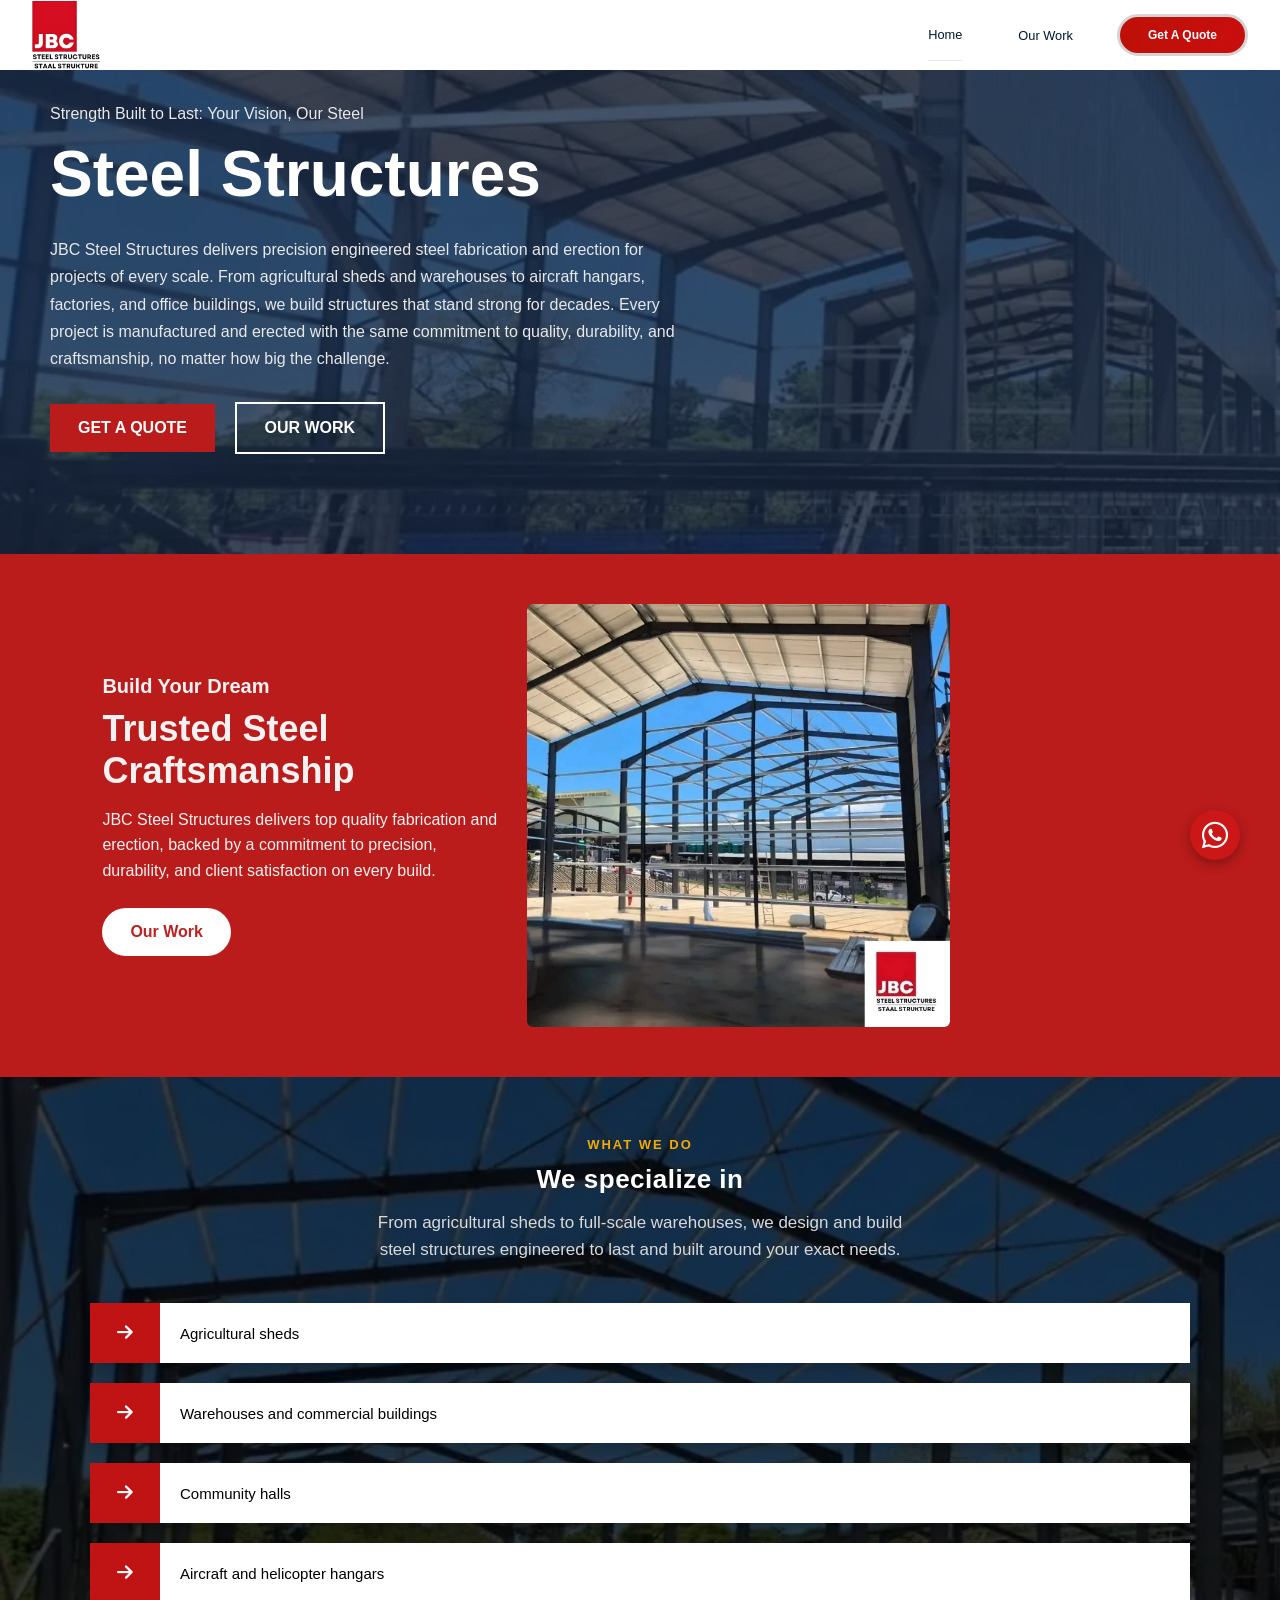
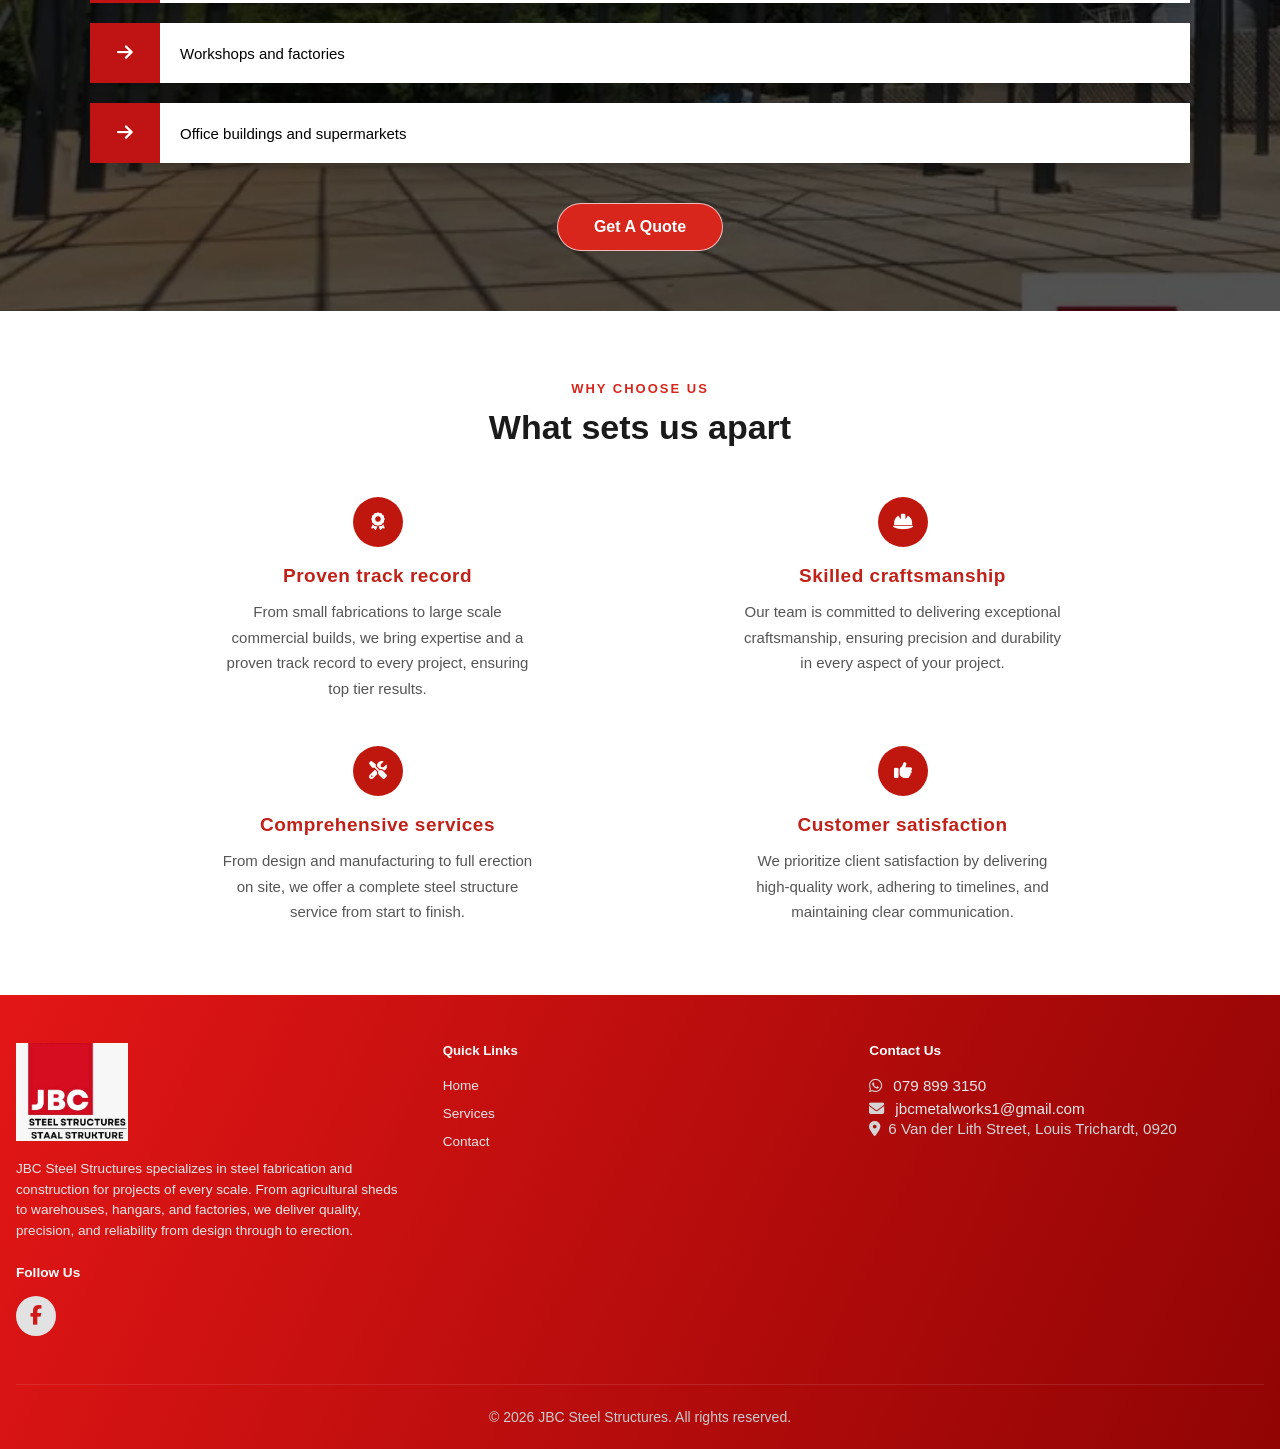
<file: index.html>
<!DOCTYPE html>
<html lang="en">
<head>
    <meta charset="UTF-8">
    <meta name="viewport" content="width=device-width, initial-scale=1.0">
    <title>JBC Steel Structures | Staal Strukture</title>
    <link rel="stylesheet" href="https://cdnjs.cloudflare.com/ajax/libs/font-awesome/6.5.0/css/all.min.css">
    <link rel="stylesheet" href="styles.css">
</head>
<body>

    <nav>
        <div class="logo">
            <img src="jbcmetals.png" alt="Logo">
            <span class="logo-title"></span>
          </div>
      
        <button class="menu-toggle" id="toggle" aria-label="Toggle menu">
          <span>Menu</span>
          <div class="bars">
            <span></span>
            <span></span>
            <span></span>
          </div>
        </button>
      
        <div class="nav-links" id="navLinks">
           <a href="index.html">Home <i class="fa fa-angle-right"></i></a>
            <a href="gallery.html">Our Work<i class="fa fa-angle-right"></i></a>
            <div class="nav-cta-wrap">
              <a href="contact.html" class="nav-cta"> Get A Quote </a>
            </div>
          </div>
      </nav>

      





   
      <style>
      
        body { font-family: Arial, Helvetica, sans-serif; }
      
        /* HERO */
        .hero {
          background: linear-gradient(rgba(20,35,60,0.75), rgba(20,35,60,0.75)), url("images/stbg1.webp") center/cover no-repeat;
          color:#fff;
          padding: 100px 50px;
          
        }
        .hero-tag { color:#f6b93b; font-size:22px; font-weight:bold; }
        .hero-tag span { color:#fff; }
        .hero h1 { font-size:64px; margin:10px 0 25px; }
        .hero p { font-size:16px; line-height:1.7; max-width:650px; color:#e8e8e8; }

        .hero-btns { margin-top:30px; }
        .btn { display:inline-block; 
            padding:15px 28px; 
            margin-right:15px;
             font-weight:bold; 
             text-decoration:none;
             }
        .btn-fill { background:#ba1b1b; color:#ffffff; }
        .btn-line { border:2px solid #fff; color:#fff; }
      
        /* STATS */
        .stats { background:#ba1b1b; color:#f2f2f2; display:flex; flex-wrap:wrap; align-items:center; padding:50px 8%; }
        .stats-left { flex:1 1 300px; padding-right:30px; }
        .stats-left h4 { font-size:20px; margin-bottom:10px; }
        .stats-left h2 { font-size:36px; margin-bottom:15px; }
        .stats-left p { line-height:1.6; max-width:400px; margin-bottom:25px; }
        .stats-right { flex:2 1 400px; }

        .stats-right img { width:65%; 
            height:auto;
            
             object-fit:cover; 
             display:block; 
             border-radius:6px; 
            }
      
        /* MOBILE */
        @media (max-width:768px) {
          .hero { padding:90px 25px;}
          .hero h1 { font-size:38px; }
          .hero-btns .btn {
             padding:13px 23px;
              font-size:13px; 
              margin-right:10px;
              border-radius: 25px;
             }
          .stats { flex-direction:column; padding:40px 6%; }
          .stats-right { display:none; }
        }
      </style>

      
<section class="hero">
  <div>
  <p class="tag">Strength Built to Last: <span>Your Vision, Our Steel</span></p>
</div>

  <h1>Steel Structures</h1>
  <p>JBC Steel Structures delivers precision engineered steel fabrication and erection for projects of every scale. From agricultural sheds and warehouses to aircraft hangars, factories, and office buildings, we build structures that stand strong for decades. Every project is manufactured and erected with the same commitment to quality, durability, and craftsmanship, no matter how big the challenge.</p>
  <div class="hero-btns">
    <a href="contact.html" class="btn btn-fill">GET A QUOTE</a>
    <a href="gallery.html" class="btn btn-line">OUR WORK</a>
  </div>
</section>
      
<section class="stats">
  <div class="stats-left">
    <h4>Build Your Dream</h4>
    <h2>Trusted Steel Craftsmanship</h2>
    <p>JBC Steel Structures delivers top quality fabrication and erection, backed by a commitment to precision, durability, and client satisfaction on every build.</p>
    <a href="gallery.html" class="btn btn-fill" style="background:#ffffff;color:#bb2323; border-radius: 25px;;">Our Work</a>
  </div>
  <div class="stats-right">
    <img src="images/stbg4.webp" alt="Steel fabrication work">
  </div>
</section>
      
 



























     <style>
   
      
        .services-section {
          background-image: url('images/stbg2.webp');
          background-size: cover;
          background-position: center;
          background-repeat: no-repeat;
          width: 100%;
        }
      
        .services-overlay {
          background: rgba(0, 0, 0, 0.68);
          width: 100%;
          padding: 60px 20px;
        }
      
        .services-container {
          max-width: 1100px;
          margin: 0 auto;
          text-align: center;
        }
      
        .services-eyebrow {
          color: #f2a900;
          font-size: 13px;
          font-weight: bold;
          letter-spacing: 2px;
          text-transform: uppercase;
          margin: 0 0 12px;
        }
      
        .services-title {
          color: #ffffff;
          font-size: 38px;
          font-weight: 700;
          letter-spacing: 0.5px;
          margin: 0 0 14px;
        }
      
        .services-subtitle {
          color: #d9d9d9;
          font-size: 17px;
          line-height: 1.6;
          max-width: 560px;
          margin: 0 auto 40px;
        }
      
        .services-grid {
          display: grid;
          grid-template-columns: minmax(0, 1fr) minmax(0, 1fr);
          gap: 20px;
          width: 100%;
        }
      
        .service-card {
          background: #ffffff;
          
         
          display: flex;
          align-items: stretch;
          min-height: 60px;
          min-width: 0;
          overflow: hidden;
          text-align: left;
          box-shadow: 0 6px 16px rgba(0, 0, 0, 0.25);
          transition: transform 0.2s ease, box-shadow 0.2s ease;
        }
      
        .service-card:hover {
          transform: translateY(-4px);
          box-shadow: 0 10px 22px rgba(0, 0, 0, 0.35);
        }
      
        .service-arrow-box {
          background: #c01313;
       
          border-radius: 0;
          display: flex;
          align-items: center;
          justify-content: center;
          width: 70px;
          flex-shrink: 0;
        }
      
        .service-arrow {
          font-size: 18px;
          color: #ffffff;
        }
      
        .service-text {
          font-size: 15px;
          color: #000000;
          margin: 0;
          line-height: 1.4;
          padding: 0 20px;
          display: flex;
          align-items: center;
          min-width: 0;
          word-wrap: break-word;
        }
      
        .services-cta {
          display: inline-block;
          background: #d9261c;
          color: #ffffff;
          font-size: 16px;
          
          font-weight: bold;
          text-decoration: none;
          padding: 14px 36px;
          border-radius: 30px;
          margin-top: 40px;
          border: 1.8px solid rgba(255, 255, 255, 0.689);
          cursor: pointer;
          transition: background 0.2s ease, transform 0.2s ease;
        }
      
        .services-cta:hover {
          background: #b81e16;
          transform: translateY(-2px);
        }
          .services-grid {
            grid-template-columns: 1fr;
          }
      
          .services-title {
            font-size: 26px;
          }
        
      </style>
 
      
 <section class="services-section">
  <div class="services-overlay">
    <div class="services-container">
      <p class="services-eyebrow">What we do</p>
      <h2 class="services-title">We specialize in</h2>
      <p class="services-subtitle">From agricultural sheds to full-scale warehouses, we design and build steel structures engineered to last and built around your exact needs.</p>

      <div class="services-grid">
        <div class="service-card">
          <div class="service-arrow-box"><i class="fas fa-arrow-right service-arrow"></i></div>
          <p class="service-text">Agricultural sheds</p>
        </div>

        <div class="service-card">
          <div class="service-arrow-box"><i class="fas fa-arrow-right service-arrow"></i></div>
          <p class="service-text">Warehouses and commercial buildings</p>
        </div>

        <div class="service-card">
          <div class="service-arrow-box"><i class="fas fa-arrow-right service-arrow"></i></div>
          <p class="service-text">Community halls</p>
        </div>

        <div class="service-card">
          <div class="service-arrow-box"><i class="fas fa-arrow-right service-arrow"></i></div>
          <p class="service-text">Aircraft and helicopter hangars</p>
        </div>

        <div class="service-card">
          <div class="service-arrow-box"><i class="fas fa-arrow-right service-arrow"></i></div>
          <p class="service-text">Workshops and factories</p>
        </div>

        <div class="service-card">
          <div class="service-arrow-box"><i class="fas fa-arrow-right service-arrow"></i></div>
          <p class="service-text">Office buildings and supermarkets</p>
        </div>
      </div>

      

      <a href="contact.html" class="services-cta">Get A Quote</a>
    </div>
  </div>
</section>
  



 <style>
    
      
        .why-section {
          background: #ffffff;
          width: 100%;
          padding: 70px 20px;
        }
      
        .why-container {
          max-width: 1000px;
          margin: 0 auto;
          text-align: center;
        }
      
        .why-eyebrow {
          color: #d9261c;
          font-size: 13px;
          font-weight: bold;
          letter-spacing: 2px;
          text-transform: uppercase;
          margin: 0 0 12px;
        }
      
        .why-title {
          color: #1a1a1a;
          font-size: 34px;
          font-weight: 700;
          margin: 0 0 50px;
        }
      
        .why-grid {
          display: grid;
          grid-template-columns: minmax(0, 1fr) minmax(0, 1fr);
          gap: 45px 50px;
        }
      
        .why-icon {
          width: 50px;
          height: 50px;
          border-radius: 50%;
          background: #bf170e;
          display: flex;
          align-items: center;
          justify-content: center;
          margin: 0 auto 18px;
        }
      
        .why-icon i {
          font-size: 18px;
          color: #ffffff;
        }
      
        .why-card-title {
          color: #c0221a;
          font-size: 19px;
          font-weight: 700;
          letter-spacing: 0.5px;
          margin: 0 0 12px;
        }
      
        .why-card-text {
          color: #555555;
          font-size: 15px;
          line-height: 1.7;
          max-width: 320px;
          margin: 0 auto;
        }
      
        @media (max-width: 768px) {
          .why-grid {
            grid-template-columns: 1fr;
          }
      
          .why-title {
            font-size: 26px;
          }
        }
      </style>
    
      
    <section class="why-section">
      <div class="why-container">
        <p class="why-eyebrow">Why choose us</p>
        <h2 class="why-title">What sets us apart</h2>
    
        <div class="why-grid">
          <div class="why-card">
            <div class="why-icon"><i class="fas fa-award"></i></div>
            <h3 class="why-card-title">Proven track record</h3>
            <p class="why-card-text">From small fabrications to large scale commercial builds, we bring expertise and a proven track record to every project, ensuring top tier results.</p>
          </div>
    
          <div class="why-card">
            <div class="why-icon"><i class="fas fa-hard-hat"></i></div>
            <h3 class="why-card-title">Skilled craftsmanship</h3>
            <p class="why-card-text">Our team is committed to delivering exceptional craftsmanship, ensuring precision and durability in every aspect of your project.</p>
          </div>
    
          <div class="why-card">
            <div class="why-icon"><i class="fas fa-tools"></i></div>
            <h3 class="why-card-title">Comprehensive services</h3>
            <p class="why-card-text">From design and manufacturing to full erection on site, we offer a complete steel structure service from start to finish.</p>
          </div>
    
          <div class="why-card">
            <div class="why-icon"><i class="fas fa-thumbs-up"></i></div>
            <h3 class="why-card-title">Customer satisfaction</h3>
            <p class="why-card-text">We prioritize client satisfaction by delivering high-quality work, adhering to timelines, and maintaining clear communication.</p>
          </div>
        </div>
      </div>
    </section>




      


    <footer class="footer">
      <div class="footer-container">
          
          <!-- Company Info -->
          <div class="footer-section">
            <div class="foo">
              <div class="foo-icon"><img src="footlog.jpg"></div> 
            </div>
    
            <style>
              .foo {
                display: flex;
                align-items: center;
              }
    
              .foo-icon img {
                width: 7rem;
             
                display: flex;
                align-items: center;
                justify-content: center;
              }
            </style>
    
            <br>
    
            <p>
              JBC Steel Structures specializes in steel fabrication and construction for projects of every scale.
              From agricultural sheds to warehouses, hangars, and factories, we deliver quality, precision, and reliability from design through to erection.
            </p>
            
            <h3 style="margin-top: 1.5rem;">Follow Us</h3>
            <div class="social-links">
              <a href="PASTE_FACEBOOK_URL_HERE" target="_blank" class="social-icon" aria-label="Facebook">
                <i class="fa-brands fa-facebook-f"></i>
              </a>
            </div>
          </div>
    
          <!-- Quick Links -->
          <div class="footer-section-lu">
            <h5>Quick Links</h5>
            <br>
            <div class="footer-links">
              <a href="index.html">Home</a>
              <a href="services.html">Services</a>
              <a href="contact.html">Contact</a>
            </div>
          </div>
    
          <!-- Contact Info -->
          <div class="footer-section">
            <h3>Contact Us</h3>
            <div class="contact-inf">
    
              <div class="contact-item">
                <span><i class="fa-brands fa-whatsapp"></i></span>
                <a class="col" href="https://wa.me/27798993150">079 899 3150</a>
              </div>
    
              <div class="contact-item">
                <span><i class="fa-solid fa-envelope"></i></span>
                <a class="col" href="mailto:jbcmetalworks1@gmail.com">jbcmetalworks1@gmail.com</a>
              </div>
  
              <div class="contact-item">
                <span><i class="fa-solid fa-location-dot"></i></span>
                <span>6 Van der Lith Street, Louis Trichardt, 0920</span>
              </div>
    
            </div>
          </div>
      </div>
    
      <div class="footer-bottom">
        <p>&copy; 2026 JBC Steel Structures. All rights reserved.</p>
      </div>
    </footer>
  





    <a href="https://wa.me/27798993150" target="_blank" class="whatsapp-widget" aria-label="Chat on WhatsApp">
      <i class="fa-brands fa-whatsapp"></i>
  </a>
  
  <style>
      .whatsapp-widget {
          position: fixed;
          bottom: 40px;
          right: 40px;
          background-color: #cb1717;
          color: #fff;
          width: 50px;
          height: 50px;
          border-radius: 50%;
          display: flex;
          align-items: center;
          justify-content: center;
          font-size: 30px;
          box-shadow: 0 4px 12px rgba(0, 0, 0, 0.3);
          z-index: 1000;
          text-decoration: none;
          animation: whatsapp-pulse 1.5s infinite;
      }
  
      .whatsapp-widget:hover {
          background-color: #1ebe5b;
      }
  
      @keyframes whatsapp-pulse {
          0% {
              box-shadow: 0 0 0 0 rgba(37, 211, 102, 0.6), 0 4px 12px rgba(0, 0, 0, 0.3);
          }
          70% {
              box-shadow: 0 0 0 18px rgba(37, 211, 102, 0), 0 4px 12px rgba(0, 0, 0, 0.3);
          }
          100% {
              box-shadow: 0 0 0 0 rgba(37, 211, 102, 0), 0 4px 12px rgba(0, 0, 0, 0.3);
          }
      }
  
      @media (max-width: 480px) {
          .whatsapp-widget {
              width: 55px;
              height: 55px;
              font-size: 28px;
              bottom: 20px;
              right: 20px;
          }
      }
  </style>



<script src="scripts.js"></script>
</body>
</html>
</file>
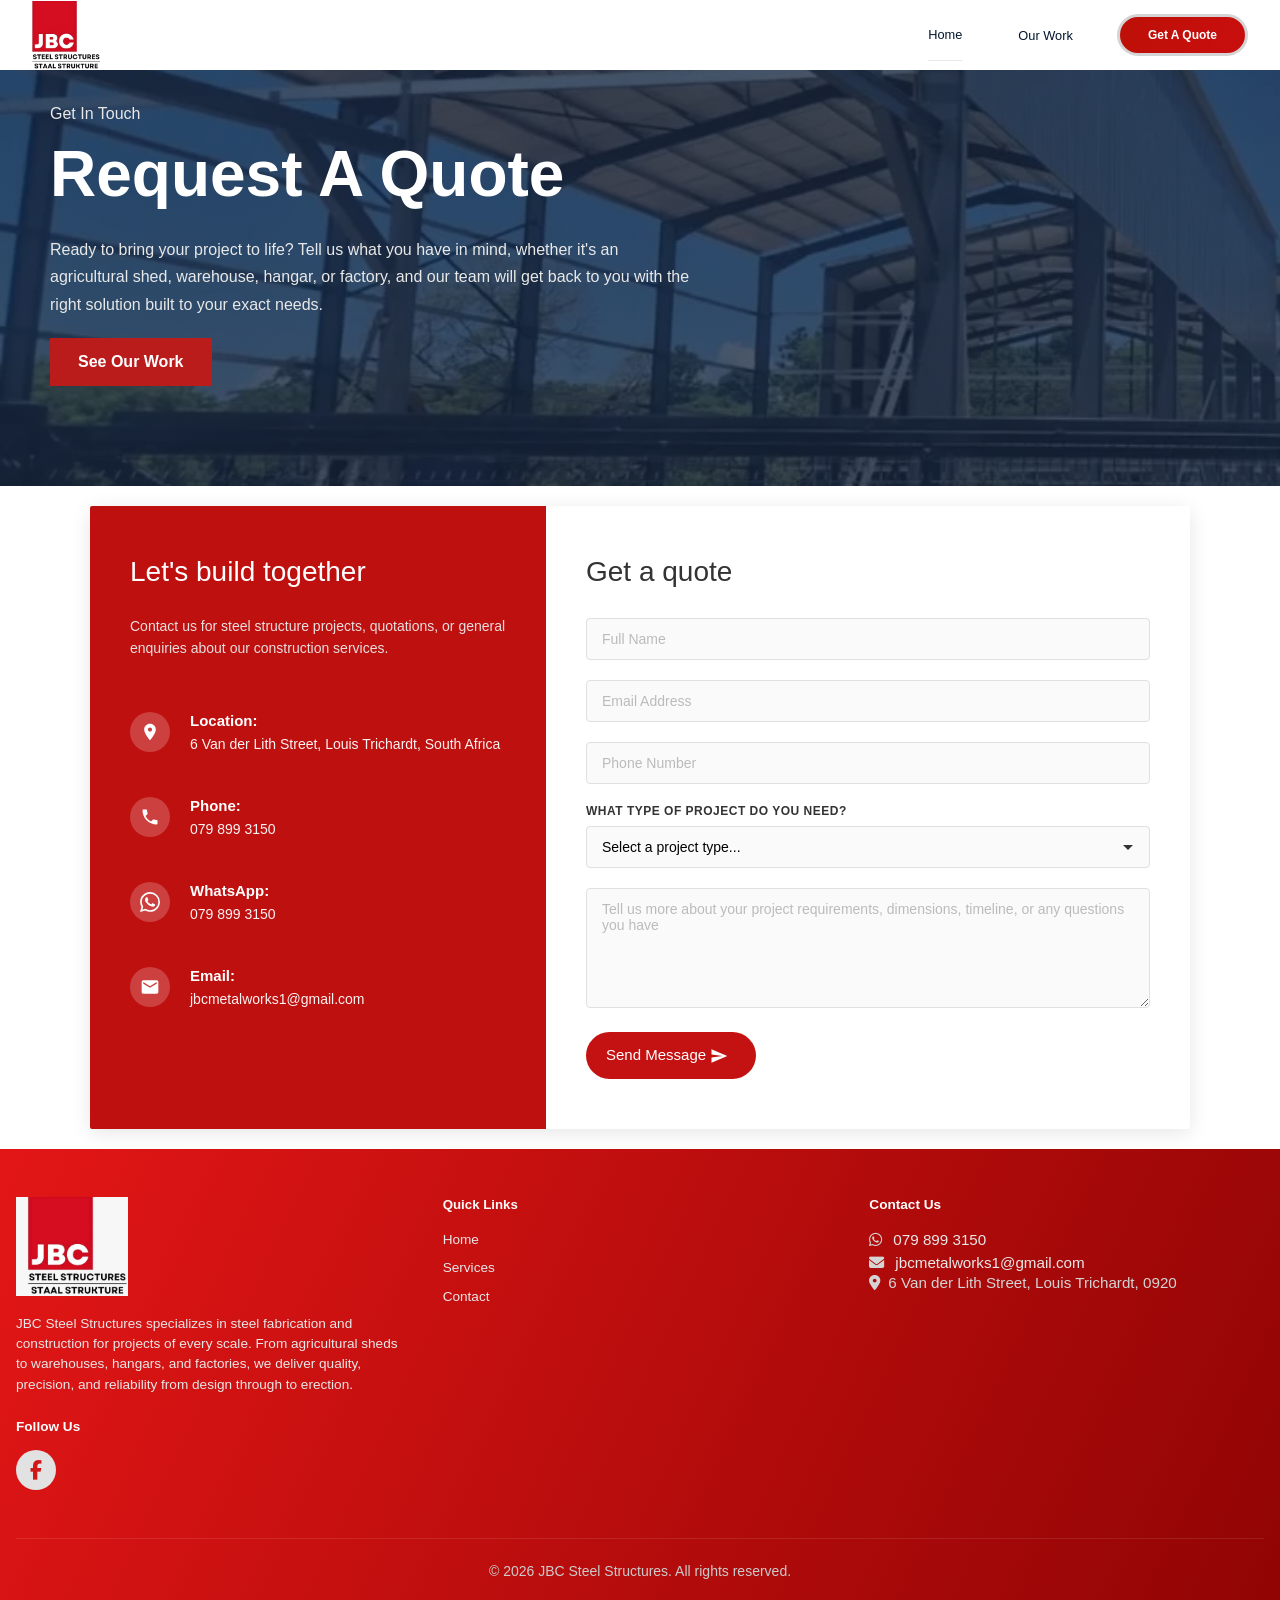
<file: contact.html>
<!DOCTYPE html>
<html lang="en">
<head>
    <meta charset="UTF-8">
    <meta name="viewport" content="width=device-width, initial-scale=1.0">
    <title>JBC Steel Structures | Staal Strukture</title>
    <link rel="stylesheet" href="https://cdnjs.cloudflare.com/ajax/libs/font-awesome/6.5.0/css/all.min.css">
    <link rel="stylesheet" href="styles.css">
</head>
<body>

    <nav>
        <div class="logo">
            <img src="jbcmetals.png" alt="Logo">
            <span class="logo-title"></span>
          </div>
      
        <button class="menu-toggle" id="toggle" aria-label="Toggle menu">
          <span>Menu</span>
          <div class="bars">
            <span></span>
            <span></span>
            <span></span>
          </div>
        </button>
      
        <div class="nav-links" id="navLinks">
           <a href="index.html">Home <i class="fa fa-angle-right"></i></a>
            <a href="gallery.html">Our Work<i class="fa fa-angle-right"></i></a>
            <div class="nav-cta-wrap">
              <a href="contact.html" class="nav-cta"> Get A Quote </a>
            </div>
          </div>
      </nav>

      





   
      <style>
      
        body { font-family: Arial, Helvetica, sans-serif; }
      
        /* HERO */
        .hero {
          background: linear-gradient(rgba(20,35,60,0.75), rgba(20,35,60,0.75)), url("images/stbg1.webp") center/cover no-repeat;
          color:#fff;
          padding: 100px 50px;
          
        }
        .hero-tag { color:#f6b93b; font-size:22px; font-weight:bold; }
        .hero-tag span { color:#fff; }
        .hero h1 { font-size:64px; margin:10px 0 25px; }
        .hero p { font-size:16px; line-height:1.7; max-width:650px; color:#e8e8e8; }

        .hero-btns { margin-top:20px; }
        .btn { display:inline-block; 
            padding:15px 28px; 
            margin-right:15px;
             font-weight:bold; 
             text-decoration:none;
             }
        .btn-fill { background:#ba1b1b; color:#ffffff; }
        .btn-line { border:2px solid #fff; color:#fff; }
      
   

        .stats-right img { width:65%; 
            height:auto;
            
             object-fit:cover; 
             display:block; 
             border-radius:6px; 
            }
      
        /* MOBILE */
        @media (max-width:768px) {
          .hero { padding:90px 25px;}
          .hero h1 { font-size:38px; }
          .hero-btns .btn {
             padding:13px 23px;
              font-size:13px; 
              margin-right:10px;
              border-radius: 25px;
             }
      
        }
      </style>

      
<section class="hero">
    <div>
    <p class="tag">Get In Touch</p>
</div>

    <h1>Request A Quote</h1>
    <p>Ready to bring your project to life? Tell us what you have in mind, whether it's an agricultural shed, warehouse, hangar, or factory, and our team will get back to you with the right solution built to your exact needs.</p>
    <div class="hero-btns">
      <a href="gallery.html" class="btn btn-fill">See Our Work</a>
     
    </div>
  </section>

















<style>
        
    .whole{
       background: #ffffff;
    }
               .contact {
                  
                   display: flex;
                   justify-content: center;
                   align-items: center;
                   min-height: 60vh;
                   padding: 20px;
               }
       
               .contact-container {
                   display: flex;
                   max-width: 1100px;
                   width: 100%;
                   background: white;
                   border-radius: 2px;
                   overflow: hidden;
                   box-shadow: 0 4px 20px rgba(0, 0, 0, 0.1);
               }
       
               .contact-info {
                   background: rgb(191, 16, 16);
                   color: white;
                   padding: 50px 40px;
                   flex: 1;
                   min-width: 280px;
               }
       
               .contact-info h2 {
                   color: white;
                   font-size: 28px;
                   margin-bottom: 15px;
                   font-weight: 500;
               }
       
               .contact-info p {
                   color: rgb(235, 235, 235);
                   font-size: 14px;
                   line-height: 1.6;
                   margin-bottom: 40px;
                   opacity: 0.95;
               }
       
               .info-item {
                   display: flex;
                   align-items: flex-start;
                   margin-bottom: 30px;
               }
       
               .info-icon {
                   width: 40px;
                   height: 40px;
                   background: rgba(255, 255, 255, 0.2);
                   border-radius: 50%;
                   display: flex;
                   align-items: center;
                   justify-content: center;
                   margin-right: 20px;
                   flex-shrink: 0;
               }
       
               .info-icon svg {
                   width: 20px;
                   height: 20px;
                   fill: white;
               }
       
               .info-content {
                   flex: 1;
               }
       
               .info-label {
                   font-weight: 600;
                   margin-bottom: 5px;
                   font-size: 15px;
               }
       
               .info-text {
                   font-size: 14px;
                   opacity: 0.95;
                   line-height: 1.5;
               }
       
               .contact-form {
                   padding: 50px 40px;
                   flex: 1.5;
               }
       
               .contact-form h2 {
                   font-size: 28px;
                   margin-bottom: 30px;
                   color: #333;
                   font-weight: 500;
               }
       
               .form-row {
                   display: flex;
                   gap: 20px;
                   margin-bottom: 20px;
               }
       
               .form-group {
                   flex: 1;
                   margin-bottom: 20px;
               }
       
               .form-group label {
                   display: block;
                   font-size: 12px;
                   font-weight: 600;
                   color: #333;
                   margin-bottom: 8px;
                   text-transform: uppercase;
                   letter-spacing: 0.5px;
               }
       
               .form-group input,
               .form-group textarea,
               .form-group select {
                   width: 100%;
                   padding: 12px 15px;
                   border: 1px solid #e0e0e0;
                   border-radius: 4px;
                   font-size: 14px;
                   font-family: inherit;
                   transition: border-color 0.3s;
                   background: #fafafa;
               }
       
               .form-group select {
                   cursor: pointer;
                   appearance: none;
                   background-image: url("data:image/svg+xml,%3Csvg xmlns='http://www.w3.org/2000/svg' width='12' height='12' viewBox='0 0 12 12'%3E%3Cpath fill='%23333' d='M6 9L1 4h10z'/%3E%3C/svg%3E");
                   background-repeat: no-repeat;
                   background-position: right 15px center;
                   padding-right: 40px;
               }
       
               .form-group input:focus,
               .form-group textarea:focus,
               .form-group select:focus {
                   outline: none;
                   border-color: #5ecea1;
                   background: white;
               }
       
               .form-group input::placeholder,
               .form-group textarea::placeholder {
                   color: #bbb;
               }
       
               .form-group textarea {
                   resize: vertical;
                   min-height: 120px;
               }
       
               .submit-btn {
                   background:  rgb(196, 18, 18);
                   color: white;
                   border: none;
                   padding: 14px 20px;
                   font-size: 15px;
                   border-radius: 25px;
                   cursor: pointer;
                   transition: transform 0.2s, box-shadow 0.2s;
                   font-weight: 500;
               }
       
               .submit-btn:hover {
                   transform: translateY(-2px);
                   box-shadow: 0 4px 12px rgba(94, 206, 161, 0.4);
               }
       
               .submit-btn:active {
                   transform: translateY(0);
               }
       
               @media (max-width: 768px) {
                   .contact-container {
                       flex-direction: column;
                   }
       
                   .contact-info,
                   .contact-form {
                       padding: 30px 25px;
                   }
       
                   .form-row {
                       flex-direction: column;
                       gap: 0;
                   }
       
                   .contact-info h2,
                   .contact-form h2 {
                       font-size: 24px;
                   }
               }
           </style>
   
           
       <section class="whole">
   
   
        <div class="contact">
            <div class="contact-container">
                
                <!-- CONTACT INFO PANEL -->
                <div class="contact-info">
                    <h2>Let's build together</h2>
                    <p>Contact us for steel structure projects, quotations, or general enquiries about our construction services.</p>
        
                    <div class="info-item">
                        <div class="info-icon">
                            <svg viewBox="0 0 24 24">
                                <path d="M12 2C8.13 2 5 5.13 5 9c0 5.25 7 13 7 13s7-7.75 7-13c0-3.87-3.13-7-7-7zm0 9.5c-1.38 0-2.5-1.12-2.5-2.5s1.12-2.5 2.5-2.5 2.5 1.12 2.5 2.5-1.12 2.5-2.5 2.5z"/>
                            </svg>
                        </div>
                        <div class="info-content">
                            <div class="info-label">Location:</div>
                            <div class="info-text">6 Van der Lith Street, Louis Trichardt, South Africa</div>
                        </div>
                    </div>
        
                    <div class="info-item">
                        <div class="info-icon">
                            <svg viewBox="0 0 24 24">
                                <path d="M6.62 10.79c1.44 2.83 3.76 5.14 6.59 6.59l2.2-2.2c.27-.27.67-.36 1.02-.24 1.12.37 2.33.57 3.57.57.55 0 1 .45 1 1V20c0 .55-.45 1-1 1-9.39 0-17-7.61-17-17 0-.55.45-1 1-1h3.5c.55 0 1 .45 1 1 0 1.25.2 2.45.57 3.57.11.35.03.74-.25 1.02l-2.2 2.2z"/>
                            </svg>
                        </div>
                        <div class="info-content">
                            <div class="info-label">Phone:</div>
                            <div class="info-text">079 899 3150</div>
                        </div>
                    </div>
        
                    <div class="info-item">
                        <div class="info-icon">
                            <svg viewBox="0 0 24 24">
                                <path d="M17.472 14.382c-.297-.149-1.758-.867-2.03-.967-.273-.099-.471-.148-.67.15-.197.297-.767.966-.94 1.164-.173.199-.347.223-.644.075-.297-.15-1.255-.463-2.39-1.475-.883-.788-1.48-1.761-1.653-2.059-.173-.297-.018-.458.13-.606.134-.133.298-.347.446-.52.149-.174.198-.298.298-.497.099-.198.05-.371-.025-.52-.075-.149-.669-1.612-.916-2.207-.242-.579-.487-.5-.669-.51-.173-.008-.371-.01-.57-.01-.198 0-.52.074-.792.372-.272.297-1.04 1.016-1.04 2.479 0 1.462 1.065 2.875 1.213 3.074.149.198 2.096 3.2 5.077 4.487.709.306 1.262.489 1.694.625.712.227 1.36.195 1.871.118.571-.085 1.758-.719 2.006-1.413.248-.694.248-1.289.173-1.413-.074-.124-.272-.198-.57-.347m-5.421 7.403h-.004a9.87 9.87 0 01-5.031-1.378l-.361-.214-3.741.982.998-3.648-.235-.374a9.86 9.86 0 01-1.51-5.26c.001-5.45 4.436-9.884 9.888-9.884 2.64 0 5.122 1.03 6.988 2.898a9.825 9.825 0 012.893 6.994c-.003 5.45-4.437 9.884-9.885 9.884m8.413-18.297A11.815 11.815 0 0012.05 0C5.495 0 .16 5.335.157 11.892c0 2.096.547 4.142 1.588 5.945L.057 24l6.305-1.654a11.882 11.882 0 005.683 1.448h.005c6.554 0 11.89-5.335 11.893-11.893a11.821 11.821 0 00-3.48-8.413Z"/>
                            </svg>
                        </div>
                        <div class="info-content">
                            <div class="info-label">WhatsApp:</div>
                            <div class="info-text">079 899 3150</div>
                        </div>         
                    </div>
        
                    <div class="info-item">
                        <div class="info-icon">
                            <svg viewBox="0 0 24 24">
                                <path d="M20 4H4c-1.1 0-1.99.9-1.99 2L2 18c0 1.1.9 2 2 2h16c1.1 0 2-.9 2-2V6c0-1.1-.9-2-2-2zm0 4l-8 5-8-5V6l8 5 8-5v2z"/>
                            </svg>
                        </div>
                        <div class="info-content">
                            <div class="info-label">Email:</div>
                            <div class="info-text">jbcmetalworks1@gmail.com</div>
                        </div>
                    </div>
        
                </div>
        
                <!-- CONTACT FORM -->
                <div class="contact-form">
                    <h2>Get a quote</h2>
                    <form>
        
                        <div class="form-group">
                            <input type="text" id="fullname" placeholder="Full Name" required>
                        </div>
        
                        <div class="form-group">
                            <input type="email" id="email" placeholder="Email Address" required>
                        </div>
        
                        <div class="form-group">
                            <input type="tel" id="phone" placeholder="Phone Number" required>
                        </div>
        
                        <div class="form-group">
                            <label for="service">What type of project do you need?</label>
                            <select id="service" required>
                                <option value="">Select a project type...</option>
                                <option value="agricultural-shed">Agricultural Shed</option>
                                <option value="warehouse">Warehouse</option>
                                <option value="community-hall">Community Hall</option>
                                <option value="hangar">Aircraft or Helicopter Hangar</option>
                                <option value="workshop">Workshop</option>
                                <option value="factory">Factory</option>
                                <option value="office-building">Office Building</option>
                                <option value="supermarket">Supermarket</option>
                                <option value="other">Other / Custom Project</option>
                            </select>
                        </div>
        
                       
        
                        <div class="form-group">
                            <textarea id="message" placeholder="Tell us more about your project requirements, dimensions, timeline, or any questions you have"></textarea>
                        </div>
        
                        <button type="submit" class="submit-btn">
                            
                            Send Message 
                             <svg style="width: 18px; height: 18px; margin-right: 8px; vertical-align: middle;" viewBox="0 0 24 24" fill="white">
                                <path d="M2.01 21L23 12 2.01 3 2 10l15 2-15 2z"/>
                            </svg>
                        </button>
                    </form>
                </div>
        
            </div>
        </div>
   
   
   </section>





























    

   <footer class="footer">
    <div class="footer-container">
        
        <!-- Company Info -->
        <div class="footer-section">
          <div class="foo">
            <div class="foo-icon"><img src="footlog.jpg"></div> 
          </div>
  
          <style>
            .foo {
              display: flex;
              align-items: center;
            }
  
            .foo-icon img {
              width: 7rem;
           
              display: flex;
              align-items: center;
              justify-content: center;
            }
          </style>
  
          <br>
  
          <p>
            JBC Steel Structures specializes in steel fabrication and construction for projects of every scale.
            From agricultural sheds to warehouses, hangars, and factories, we deliver quality, precision, and reliability from design through to erection.
          </p>
          
          <h3 style="margin-top: 1.5rem;">Follow Us</h3>
          <div class="social-links">
            <a href="PASTE_FACEBOOK_URL_HERE" target="_blank" class="social-icon" aria-label="Facebook">
              <i class="fa-brands fa-facebook-f"></i>
            </a>
          </div>
        </div>
  
        <!-- Quick Links -->
        <div class="footer-section-lu">
          <h5>Quick Links</h5>
          <br>
          <div class="footer-links">
            <a href="index.html">Home</a>
            <a href="services.html">Services</a>
            <a href="contact.html">Contact</a>
          </div>
        </div>
  
        <!-- Contact Info -->
        <div class="footer-section">
          <h3>Contact Us</h3>
          <div class="contact-inf">
  
            <div class="contact-item">
              <span><i class="fa-brands fa-whatsapp"></i></span>
              <a class="col" href="https://wa.me/27798993150">079 899 3150</a>
            </div>
  
            <div class="contact-item">
              <span><i class="fa-solid fa-envelope"></i></span>
              <a class="col" href="mailto:jbcmetalworks1@gmail.com">jbcmetalworks1@gmail.com</a>
            </div>

            <div class="contact-item">
              <span><i class="fa-solid fa-location-dot"></i></span>
              <span>6 Van der Lith Street, Louis Trichardt, 0920</span>
            </div>
  
          </div>
        </div>
    </div>
  
    <div class="footer-bottom">
      <p>&copy; 2026 JBC Steel Structures. All rights reserved.</p>
    </div>
  </footer>



   <script src="scripts.js"> </script>

</body>

</html>
</file>
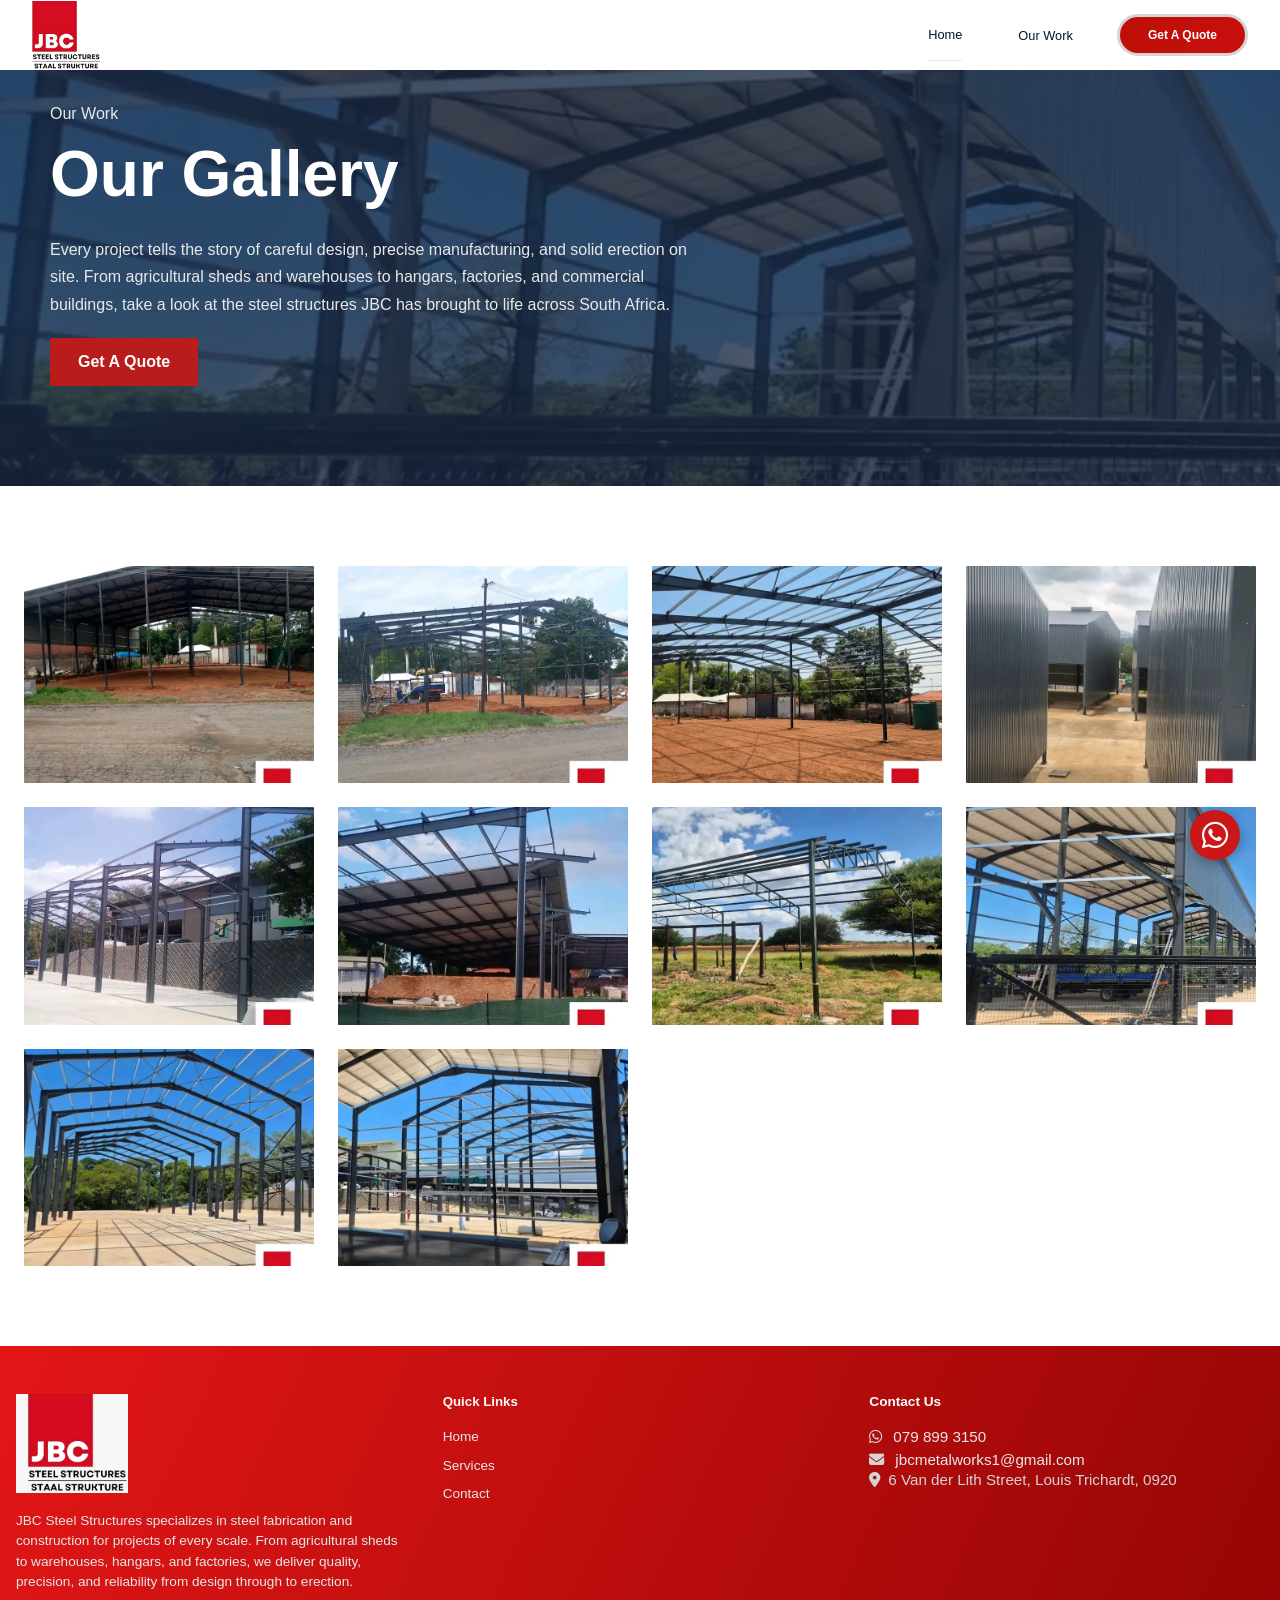
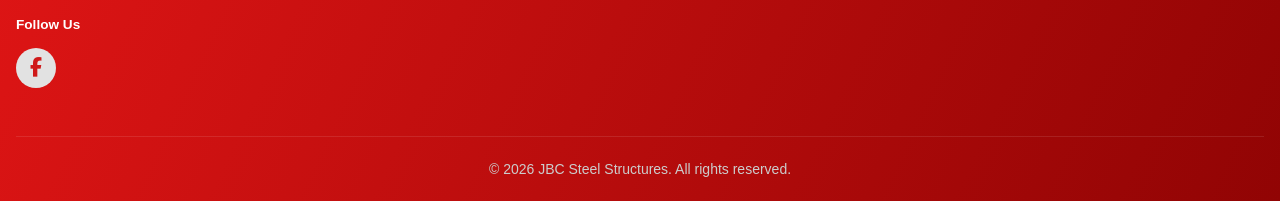
<file: gallery.html>
<!DOCTYPE html>
<html lang="en">
<head>
    <meta charset="UTF-8">
    <meta name="viewport" content="width=device-width, initial-scale=1.0">
    <title>JBC Steel Structures | Staal Strukture</title>
    <link rel="stylesheet" href="https://cdnjs.cloudflare.com/ajax/libs/font-awesome/6.5.0/css/all.min.css">
    <link rel="stylesheet" href="styles.css">
</head>
<body>

    <nav>
        <div class="logo">
            <img src="jbcmetals.png" alt="Logo">
            <span class="logo-title"></span>
          </div>
      
        <button class="menu-toggle" id="toggle" aria-label="Toggle menu">
          <span>Menu</span>
          <div class="bars">
            <span></span>
            <span></span>
            <span></span>
          </div>
        </button>
      
        <div class="nav-links" id="navLinks">
           <a href="index.html">Home <i class="fa fa-angle-right"></i></a>
            <a href="gallery.html">Our Work<i class="fa fa-angle-right"></i></a>
            <div class="nav-cta-wrap">
              <a href="contact.html" class="nav-cta"> Get A Quote </a>
            </div>
          </div>
      </nav>

      





   
      <style>
      
        body { font-family: Arial, Helvetica, sans-serif; }
      
        /* HERO */
        .hero {
          background: linear-gradient(rgba(20,35,60,0.75), rgba(20,35,60,0.75)), url("images/stbg1.webp") center/cover no-repeat;
          color:#fff;
          padding: 100px 50px;
          
        }
        .hero-tag { color:#f6b93b; font-size:22px; font-weight:bold; }
        .hero-tag span { color:#fff; }
        .hero h1 { font-size:64px; margin:10px 0 25px; }
        .hero p { font-size:16px; line-height:1.7; max-width:650px; color:#e8e8e8; }

        .hero-btns { margin-top:20px; }
        .btn { display:inline-block; 
            padding:15px 28px; 
            margin-right:15px;
             font-weight:bold; 
             text-decoration:none;
             }
        .btn-fill { background:#ba1b1b; color:#ffffff; }
        .btn-line { border:2px solid #fff; color:#fff; }
      
   

        .stats-right img { width:65%; 
            height:auto;
            
             object-fit:cover; 
             display:block; 
             border-radius:6px; 
            }
      
        /* MOBILE */
        @media (max-width:768px) {
          .hero { padding:90px 25px;}
          .hero h1 { font-size:38px; }
          .hero-btns .btn {
             padding:13px 23px;
              font-size:13px; 
              margin-right:10px;
              border-radius: 25px;
             }
      
        }
      </style>

      
<section class="hero">
    <div>
    <p class="tag">Our Work</p>
</div>

    <h1>Our Gallery</h1>
    <p>Every project tells the story of careful design, precise manufacturing, and solid erection on site. From agricultural sheds and warehouses to hangars, factories, and commercial buildings, take a look at the steel structures JBC has brought to life across South Africa.</p>
    <div class="hero-btns">
      <a href="contact.html" class="btn btn-fill">Get A Quote</a>
     
    </div>
  </section>









  <a href="https://wa.me/27798993150" target="_blank" class="whatsapp-widget" aria-label="Chat on WhatsApp">
    <i class="fa-brands fa-whatsapp"></i>
</a>

<style>
    .whatsapp-widget {
        position: fixed;
        bottom: 40px;
        right: 40px;
        background-color: #cb1717;
        color: #fff;
        width: 50px;
        height: 50px;
        border-radius: 50%;
        display: flex;
        align-items: center;
        justify-content: center;
        font-size: 30px;
        box-shadow: 0 4px 12px rgba(0, 0, 0, 0.3);
        z-index: 1000;
        text-decoration: none;
        animation: whatsapp-pulse 1.5s infinite;
    }

    .whatsapp-widget:hover {
        background-color: #1ebe5b;
    }

    @keyframes whatsapp-pulse {
        0% {
            box-shadow: 0 0 0 0 rgba(37, 211, 102, 0.6), 0 4px 12px rgba(0, 0, 0, 0.3);
        }
        70% {
            box-shadow: 0 0 0 18px rgba(37, 211, 102, 0), 0 4px 12px rgba(0, 0, 0, 0.3);
        }
        100% {
            box-shadow: 0 0 0 0 rgba(37, 211, 102, 0), 0 4px 12px rgba(0, 0, 0, 0.3);
        }
    }

    @media (max-width: 480px) {
        .whatsapp-widget {
            width: 55px;
            height: 55px;
            font-size: 28px;
            bottom: 20px;
            right: 20px;
        }
    }
</style>



























<style>
   
         
    .gallery-section {
       background-color: white;
        padding: 80px 24px;
        max-width: 1400px;
        margin: 0 auto;
    }

    .gallery-grid {
        display: grid;
        grid-template-columns: repeat(auto-fit, minmax(280px, 1fr));
        gap: 24px;
    }

    .gallery-item {
        position: relative;
        overflow: hidden;
        border-radius: 1px;
        aspect-ratio: 4/3;
        cursor: pointer;
        transition: transform 0.3s ease;
    }

    .gallery-item:hover {
        transform: scale(1.05);
    }

    .gallery-item img {
        width: 100%;
        height: 100%;
        object-fit: cover;
        transition: transform 0.3s ease;
    }

    .gallery-item:hover img {
        transform: scale(1.1);
    }

    @media (max-width: 768px) {
        .gallery-title {
            font-size: 36px;
        }

        .gallery-grid {
            grid-template-columns: 1fr;
            gap: 16px;
        }
    }

    @media (max-width: 480px) {
        .gallery-section {
            padding: 60px 16px;
        }

        .gallery-title {
            font-size: 32px;
        }
    }
</style>

<section class="gallery-section">


    <div class="gallery-grid">
        <div class="gallery-item">
            <img src="images/1784354838194.webp" alt="Ac1">
        </div>

        <div class="gallery-item">
            <img src="images/1784354842900.webp" alt="Ac3">
        </div>
        <div class="gallery-item">
            <img src="images/1784354853045.webp" alt="Ac4">
        </div>
        <div class="gallery-item">
            <img src="images/1784354874479.webp" alt="Ac5">
        </div>
        <div class="gallery-item">
           <img src="images/1784354891864.webp" alt="Ac5">
       </div>

       <div class="gallery-item">
           <img src="images/1784354908166.webp" alt="Ac5">
       </div>

       <div class="gallery-item">
           <img src="images/1784354938946.webp" alt="Ac5">
       </div>
       <div class="gallery-item">
           <img src="images/stbg1.webp" alt="Ac5">
       </div>
       <div class="gallery-item">
           <img src="images/stbg2.webp" alt="Ac5">
       </div>

       <div class="gallery-item">
           <img src="images/stbg4.webp" alt="Ac5">
       </div>
      


     
       

    </div>





</section>



























  


<footer class="footer">
    <div class="footer-container">
        
        <!-- Company Info -->
        <div class="footer-section">
          <div class="foo">
            <div class="foo-icon"><img src="footlog.jpg"></div> 
          </div>
  
          <style>
            .foo {
              display: flex;
              align-items: center;
            }
  
            .foo-icon img {
              width: 7rem;
           
              display: flex;
              align-items: center;
              justify-content: center;
            }
          </style>
  
          <br>
  
          <p>
            JBC Steel Structures specializes in steel fabrication and construction for projects of every scale.
            From agricultural sheds to warehouses, hangars, and factories, we deliver quality, precision, and reliability from design through to erection.
          </p>
          
          <h3 style="margin-top: 1.5rem;">Follow Us</h3>
          <div class="social-links">
            <a href="PASTE_FACEBOOK_URL_HERE" target="_blank" class="social-icon" aria-label="Facebook">
              <i class="fa-brands fa-facebook-f"></i>
            </a>
          </div>
        </div>
  
        <!-- Quick Links -->
        <div class="footer-section-lu">
          <h5>Quick Links</h5>
          <br>
          <div class="footer-links">
            <a href="index.html">Home</a>
            <a href="services.html">Services</a>
            <a href="contact.html">Contact</a>
          </div>
        </div>
  
        <!-- Contact Info -->
        <div class="footer-section">
          <h3>Contact Us</h3>
          <div class="contact-inf">
  
            <div class="contact-item">
              <span><i class="fa-brands fa-whatsapp"></i></span>
              <a class="col" href="https://wa.me/27798993150">079 899 3150</a>
            </div>
  
            <div class="contact-item">
              <span><i class="fa-solid fa-envelope"></i></span>
              <a class="col" href="mailto:jbcmetalworks1@gmail.com">jbcmetalworks1@gmail.com</a>
            </div>

            <div class="contact-item">
              <span><i class="fa-solid fa-location-dot"></i></span>
              <span>6 Van der Lith Street, Louis Trichardt, 0920</span>
            </div>
  
          </div>
        </div>
    </div>
  
    <div class="footer-bottom">
      <p>&copy; 2026 JBC Steel Structures. All rights reserved.</p>
    </div>
  </footer>
  


<script src="scripts.js"></script>

</body>

</html>
</file>
<file: styles.css>
* { 
    margin: 0; 
    padding: 0; 
    box-sizing: border-box; 
  }
  
  body {
     font-family: 'Segoe UI'
    
    }













    nav {
        background:white;
        padding: 0 32px;
        display: flex;
        align-items: center;
        width: 100%;
        justify-content: space-between;
        height: 70px;
        position: fixed;
        z-index: 1000;
      }
      
      .logo {
        display: flex;
        align-items: center;
        gap: 10px;
      }
      
      .logo img {
        height: 4.2rem;
        width: auto;
        display: block;
      }
      
      .logo-title {
        font-size: 0.80rem;
        font-weight: 700;
        color:#ffffff;
        letter-spacing: 0.08em;
        text-transform:capitalize;
      }
      
      .menu-toggle {
        display: flex;
        align-items: center;
        gap: 10px;
        background: none;
        border: none;
        cursor: pointer;
        font-size: 0.75rem;
        font-weight: 700;
        color: #c80606 ;
        letter-spacing: 0.03em;
      }
      
      .menu-toggle .bars {
        display: flex;
        flex-direction: column;
        gap: 5px;
      }
      
      .menu-toggle .bars span {
        display: block;
        width: 22px;
        height: 3px;
        background:  #d51f1f ;
        transition: all 0.3s ease;
      }
      
      .menu-toggle.open .bars span:nth-child(1) {
        transform: translateY(7.5px) rotate(45deg);
      }
      .menu-toggle.open .bars span:nth-child(2) {
        opacity: 0;
      }
      .menu-toggle.open .bars span:nth-child(3) {
        transform: translateY(-7.5px) rotate(-45deg);
      }
      
      .nav-links {
        display: grid;
        grid-template-rows: 0fr;
        flex-direction: column;
        background: #ffffff;
        position: absolute;
        top: 70px;
        left: 0;
        right: 0;
        z-index: 100;
        opacity: 0;
        overflow: hidden;
        pointer-events: none;
        transition: grid-template-rows 0.4s cubic-bezier(0.4, 0, 0.2, 1),
                    opacity 0.4s cubic-bezier(0.4, 0, 0.2, 1);
      }
      
      .nav-links.open {
        grid-template-rows: 1fr;
        opacity: 1;
        pointer-events: auto;
      }
      
      .nav-links a:not(.nav-cta) {
        display: flex;
        justify-content: space-between;
        align-items: center;
        margin: 0 28px;
        padding: 18px 0;
        color: #02162e;
        text-decoration: none;
        font-weight: 500;
        font-size: 0.80rem;
        border-bottom: 1px solid #e8e8e8;
        transition: color 0.2s;
      }
      
      .nav-links a:not(.nav-cta):last-of-type {
        border-bottom: none;
      }
      
      .nav-links a:not(.nav-cta):hover {
        color: #5e954c;
      }
      
      .nav-links a:not(.nav-cta):hover i {
        opacity: 1;
        color: #c0392b;
      }
      
      .nav-links a:not(.nav-cta) i {
        font-size: 0.9rem;
        color: #02162e;
        opacity: 0.4;
        transition: opacity 0.2s, color 0.2s;
      }
      
      .nav-cta-wrap {
        padding: 24px 28px;
        display: flex;
        justify-content: center;
      }
      
      .nav-cta {
        background: linear-gradient(110deg, #bd1007 0%, rgb(201, 14, 14) 100%);
        color: #ffffff !important;
        border: 3px solid #d4d4d4;
        padding: 11px 28px !important;
        border-radius: 999px !important;
        font-size: 0.75rem !important;
        font-weight: 700 !important;
        text-decoration: none;
        transition: background 0.2s ease, transform 0.15s ease !important;
        display: inline-block;
      }
      
      .nav-cta:hover {
        background: linear-gradient(110deg, #162d0f 0%, rgb(25, 52, 18) 100%);
      }
      
      
          @media (min-width: 768px) {
        .menu-toggle {
          display: none;
        }
      
        .nav-links {
          display: flex;
          flex-direction: row;
          align-items: center;
          position: static;
          background: transparent;
          opacity: 1;
          visibility: visible;
          max-height: none;
          grid-template-rows: unset;
          overflow: visible;
          pointer-events: auto;
          transition: none;
        }
      
      
        .nav-links a::after {
          margin: 0;
          padding: 0 16px;
          color: #02162e;
          border-bottom: none;
          font-size: 0.85rem;
        }
      
        .nav-links a:not(.nav-cta) i {
          display: none;
        }
      
        .nav-links a:not(.nav-cta):hover {
          color: #5e954c;
          opacity: 1;
        }
      
        .nav-cta-wrap {
          padding: 0 0 0 16px;
        }
      
        .nav-cta {
          padding: 10px 22px;
          font-size: 0.8rem;
        }
      }




































































  


  /* ===== FOOTER STYLES ===== */
  /* ===== FOOTER STYLES ===== */
   /* ===== FOOTER STYLES ===== */
    /* ===== FOOTER STYLES ===== */
     /* ===== FOOTER STYLES ===== */
      /* ===== FOOTER STYLES ===== */
      .footer {
        background: linear-gradient(115deg, #e31616 0%, #910404 100%);
        color: rgb(250, 250, 250);
        padding: 3rem 1rem 1.5rem;
    }
    
    .footer-container {
        max-width: 1280px;
        margin: 0 auto;
        display: grid;
        grid-template-columns: 1fr;
        gap: 2rem;
    }
    
    .footer-section h3 {
        color:rgb(255, 255, 255);
        font-size: 0.85rem;
        margin-bottom: 1rem;
    }
    
    .footer-section p,
    .footer-section-lu a {
        color: rgb(231, 231, 231);
        line-height: 1.5;
        text-decoration: none;
        font-size: 0.85rem;
    }
    
    .footer-section a:hover {
        color: rgb(16, 20, 45);
    }
    
    .footer-links {

        display: flex;
        flex-direction: column;
        gap: 0.5rem;
        
    }
    
    .contact-info {
      
        display: flex;
        flex-direction: column;
        gap: 0.75rem;
        font-size: 0.95rem;
    }
    
    .contact-item {
      color: #d4d4d4;
        font-size: 0.95rem;
        display: flex;
        align-items: center;
        gap: 0.5rem;
    }
    .col{
      padding:3px;
      text-decoration: none;
      color: #e8e8e8;
    }
    .emergency-number {
 
        font-size: 1rem;
        font-weight: bold;
        color: #ffffff;
        margin-top: 0.5rem;
    }
    
    /* Social Links Styles */
    .social-links {
        display: flex;
        gap: 1rem;
        margin-top: 0.5rem;
    }
    
    .social-icon {
        display: flex;
        align-items: center;
        justify-content: center;
        width: 40px;
        height: 40px;
        border-radius: 50%;
        background: rgb(226, 226, 226);
        color: rgb(207, 25, 25);
        transition: all 0.3s ease;
        text-decoration: none;
    }
    
    .social-icon:hover {
        background:rgb(20, 20, 20);
        color: rgb(255, 255, 255);
        transform: translateY(-3px);
    }
    
    .social-icon i {
        font-size: 1.2rem;
    }
    
    .footer-bottom {
        margin-top: 3rem;
        padding-top: 1.5rem;
        border-top: 1px solid rgba(255, 255, 255, 0.1);
        text-align: center;
        color: rgb(204, 204, 204);
        font-size: 0.875rem;
    }
    
    /* ===== RESPONSIVE ===== */
    @media (min-width: 768px) {
        .footer-container {
            grid-template-columns: repeat(3, 1fr);
        }
    }
</file>
